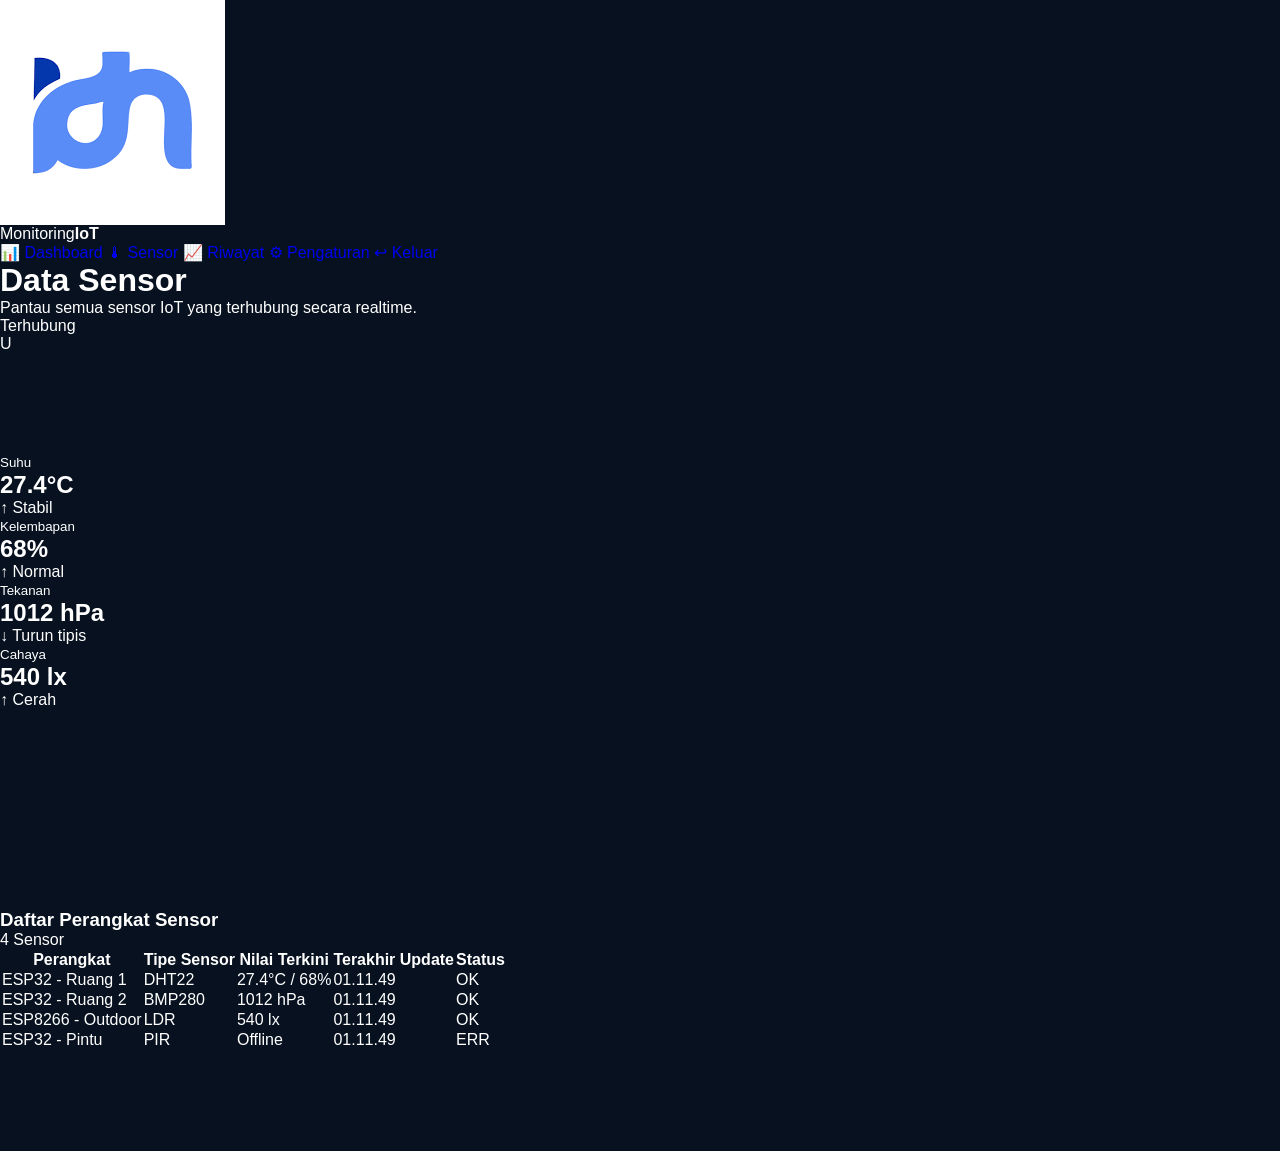
<file: sensor.html>
<!DOCTYPE html>
<html lang="id">
<head>
  <meta charset="UTF-8" />
  <meta name="viewport" content="width=device-width, initial-scale=1.0" />
  <title>Data Sensor | Monitoring IoT</title>
  <meta name="description" content="Halaman monitoring data sensor realtime dari semua perangkat IoT yang terhubung." />
  <link rel="stylesheet" href="css/style.css" />
  <link rel="stylesheet" href="css/dashboard.css" />
</head>
<body>
  <div class="app-shell">
    <!-- Sidebar -->
    <aside class="sidebar">
      <div class="sidebar-brand">
        <img src="img/logo.png" alt="Logo" />
        <span>Monitoring<strong>IoT</strong></span>
      </div>
      <nav class="sidebar-nav">
        <a href="dashboard.html" id="nav-dashboard">📊 Dashboard</a>
        <a href="sensor.html" id="nav-sensor" class="active">🌡 Sensor</a>
        <a href="riwayat.html" id="nav-riwayat">📈 Riwayat</a>
        <a href="pengaturan.html" id="nav-pengaturan">⚙ Pengaturan</a>
        <a href="#" id="logoutBtn" class="logout">↩ Keluar</a>
      </nav>
    </aside>

    <!-- Main -->
    <main class="main">
      <header class="topbar">
        <div>
          <h1>Data Sensor</h1>
          <p class="muted">Pantau semua sensor IoT yang terhubung secara realtime.</p>
        </div>
        <div class="topbar-actions">
          <div class="status-pill"><span class="dot online"></span> Terhubung</div>
          <div class="avatar">U</div>
        </div>
      </header>

      <!-- Sensor Cards Grid -->
      <section class="stats-grid">
        <div class="stat-card gradient-1">
          <small>Suhu</small>
          <h2 id="statSuhu">--°C</h2>
          <span class="trend up">↑ Stabil</span>
        </div>
        <div class="stat-card gradient-2">
          <small>Kelembapan</small>
          <h2 id="statKelembapan">--%</h2>
          <span class="trend up">↑ Normal</span>
        </div>
        <div class="stat-card gradient-3">
          <small>Tekanan</small>
          <h2 id="statTekanan">-- hPa</h2>
          <span class="trend down">↓ Turun tipis</span>
        </div>
        <div class="stat-card gradient-4">
          <small>Cahaya</small>
          <h2 id="statCahaya">-- lx</h2>
          <span class="trend up">↑ Cerah</span>
        </div>
      </section>

      <!-- Daftar Sensor -->
      <section class="panel">
        <div class="panel-header">
          <h3>Daftar Perangkat Sensor</h3>
          <span class="badge-pill ok" id="sensorCount">Memuat...</span>
        </div>
        <div class="table-wrap">
          <table class="data-table">
            <thead>
              <tr>
                <th>Perangkat</th>
                <th>Tipe Sensor</th>
                <th>Nilai Terkini</th>
                <th>Terakhir Update</th>
                <th>Status</th>
              </tr>
            </thead>
            <tbody id="sensorTable">
              <tr><td colspan="5" style="text-align:center;color:var(--muted)">Memuat data...</td></tr>
            </tbody>
          </table>
        </div>
      </section>
    </main>
  </div>

  <script type="module" src="js/dashboard.js"></script>
  <script>
    // Isi tabel sensor dari data dummy / Firebase
    function populateSensorTable(data) {
      const tbody = document.getElementById('sensorTable');
      const now = new Date().toLocaleTimeString('id-ID');
      const sensors = [
        { perangkat: 'ESP32 - Ruang 1', tipe: 'DHT22', nilai: `${data.suhu ?? '--'}°C / ${data.kelembapan ?? '--'}%`, status: 'OK' },
        { perangkat: 'ESP32 - Ruang 2', tipe: 'BMP280', nilai: `${data.tekanan ?? '--'} hPa`, status: 'OK' },
        { perangkat: 'ESP8266 - Outdoor', tipe: 'LDR', nilai: `${data.cahaya ?? '--'} lx`, status: 'OK' },
        { perangkat: 'ESP32 - Pintu', tipe: 'PIR', nilai: 'Offline', status: 'ERR' },
      ];
      document.getElementById('sensorCount').textContent = `${sensors.length} Sensor`;
      tbody.innerHTML = sensors.map(s => `
        <tr>
          <td>${s.perangkat}</td>
          <td>${s.tipe}</td>
          <td>${s.nilai}</td>
          <td>${now}</td>
          <td><span class="badge-pill ${s.status === 'OK' ? 'ok' : 'err'}">${s.status}</span></td>
        </tr>
      `).join('');
    }

    // Load dummy data sebagai fallback
    fetch('data/dummy.json').then(r => r.json()).then(data => {
      populateSensorTable(data);
      document.getElementById('statSuhu').textContent = (data.suhu ?? '--') + '°C';
      document.getElementById('statKelembapan').textContent = (data.kelembapan ?? '--') + '%';
      document.getElementById('statTekanan').textContent = (data.tekanan ?? '--') + ' hPa';
      document.getElementById('statCahaya').textContent = (data.cahaya ?? '--') + ' lx';
    }).catch(() => {});
  </script>
</body>
</html>
</file>
<file: css/style.css>
* {
<<<<<<< HEAD
  margin: 0;
=======
<<<<<<< HEAD
  margin: 0;
=======
   margin: 0;
>>>>>>> c09a5c7 (zuhdibau)
>>>>>>> e2aaa51836459dcde877945a7cf717b6ed8bc782
  padding: 0;
  box-sizing: border-box;
  scroll-behavior: smooth;
}

body {
<<<<<<< HEAD
=======
<<<<<<< HEAD
>>>>>>> e2aaa51836459dcde877945a7cf717b6ed8bc782
  font-family: 'Poppins', sans-serif;
  background: #07111f;
  color: #fff;
  overflow-x: hidden;
<<<<<<< HEAD
=======
=======
       font-family: 'Poppins', sans-serif;
       background: #07111f;
       color: #fff;
       overflow-x: hidden;
>>>>>>> c09a5c7 (zuhdibau)
>>>>>>> e2aaa51836459dcde877945a7cf717b6ed8bc782
}

img {
  max-width: 100%;
  display: block;
}

a {
  text-decoration: none;
}

.container {
  width: min(1200px, 90%);
  margin: auto;
}

/* NAVBAR */
.navbar {
  position: fixed;
  top: 0;
  width: 100%;
  z-index: 999;
  backdrop-filter: blur(14px);
  background: rgba(7, 17, 31, .7);
  border-bottom: 1px solid rgba(255, 255, 255, .08);
}

.nav-container {
  height: 80px;
  display: flex;
  align-items: center;
  justify-content: space-between;
}

.logo {
  display: flex;
  align-items: center;
  gap: 12px;
  color: white;
  font-size: 1.3rem;
  font-weight: 600;
}

.logo img {
  width: 45px;
}

.logo strong {
  color: #00d2ff;
}

.nav-links {
  display: flex;
  align-items: center;
  gap: 25px;
  list-style: none;
}

.nav-links a {
  color: #d7e2f0;
  transition: .3s;
  font-weight: 500;
}

.nav-links a:hover {
  color: #00d2ff;
}

/* BUTTON */
.btn {
  padding: 14px 28px;
  border-radius: 14px;
  font-weight: 600;
  transition: .3s;
  display: inline-flex;
  align-items: center;
  gap: 10px;
}

.btn-primary {
  background: linear-gradient(135deg, #00d2ff, #3a7bd5);
  color: white;
  box-shadow: 0 10px 30px rgba(0, 210, 255, .25);
}

.btn-primary:hover {
  transform: translateY(-3px);
}

.btn-outline {
  border: 1px solid rgba(255, 255, 255, .2);
  color: white;
  background: rgba(255, 255, 255, .05);
}

.btn-outline:hover {
  background: rgba(255, 255, 255, .1);
}

/* HERO */
.hero {
  min-height: 100vh;
  display: flex;
  align-items: center;
  position: relative;
  overflow: hidden;
  padding-top: 80px;
}

.hero::before {
  content: '';
  position: absolute;
  width: 700px;
  height: 700px;
  background: radial-gradient(circle, #00d2ff33 0%, transparent 70%);
  top: -250px;
  right: -200px;
  z-index: -1;
}

.hero::after {
  content: '';
  position: absolute;
  width: 600px;
  height: 600px;
  background: radial-gradient(circle, #3a7bd533 0%, transparent 70%);
  bottom: -250px;
  left: -200px;
  z-index: -1;
}

.hero-content {
  display: grid;
  grid-template-columns: repeat(auto-fit, minmax(320px, 1fr));
  gap: 60px;
  align-items: center;
}

.badge {
  display: inline-block;
  padding: 10px 18px;
  border-radius: 999px;
  background: rgba(255, 255, 255, .08);
  border: 1px solid rgba(255, 255, 255, .08);
  margin-bottom: 25px;
  color: #8edbff;
  font-size: .9rem;
}

.hero-text h1 {
  font-size: 4rem;
  line-height: 1.1;
  margin-bottom: 25px;
}

.gradient-text {
  background: linear-gradient(135deg, #00d2ff, #3a7bd5);
  -webkit-background-clip: text;
  -webkit-text-fill-color: transparent;
}

.hero-text p {
  color: #c6d4e3;
  font-size: 1.1rem;
  line-height: 1.8;
  margin-bottom: 35px;
}

.hero-actions {
  display: flex;
  gap: 18px;
  flex-wrap: wrap;
}

/* DASHBOARD MOCKUP */
.dashboard-box {
  position: relative;
  background: rgba(255, 255, 255, .05);
  border: 1px solid rgba(255, 255, 255, .08);
  border-radius: 30px;
  padding: 25px;
  backdrop-filter: blur(14px);
  box-shadow: 0 20px 50px rgba(0, 0, 0, .35);
}

.dashboard-top {
  display: flex;
  justify-content: space-between;
  margin-bottom: 20px;
}

.status {
  display: flex;
  align-items: center;
  gap: 10px;
  color: #8fffbc;
}

.pulse {
  width: 12px;
  height: 12px;
  background: #00ff84;
  border-radius: 50%;
  animation: pulse 1.2s infinite;
}

@keyframes pulse {
  0% {
    transform: scale(1);
    opacity: 1;
  }
  100% {
    transform: scale(2.5);
    opacity: 0;
  }
}

.chart {
  height: 220px;
  border-radius: 20px;
  background: linear-gradient(
    180deg,
    rgba(0, 210, 255, .25),
    rgba(0, 210, 255, 0)
  );
  position: relative;
  overflow: hidden;
}

.chart::before {
  content: '';
  position: absolute;
  width: 100%;
  height: 100%;
  background: url('../img/chart-line.png') center/cover no-repeat;
  opacity: .8;
}

.cards {
  display: grid;
  grid-template-columns: repeat(2, 1fr);
  gap: 15px;
  margin-top: 20px;
}

.mini-card {
  background: rgba(255, 255, 255, .05);
  border-radius: 18px;
  padding: 20px;
  border: 1px solid rgba(255, 255, 255, .08);
}

.mini-card small {
  color: #b8c6d8;
}

.mini-card h2 {
  margin-top: 8px;
  font-size: 1.8rem;
}

/* SECTION */
section {
  padding: 100px 0;
}

.section-header {
  text-align: center;
  margin-bottom: 70px;
}

.section-header h2 {
  font-size: 2.7rem;
  margin-bottom: 15px;
}

.section-header p {
  color: #b8c6d8;
}

/* FEATURES */
.features-grid {
  display: grid;
  grid-template-columns: repeat(auto-fit, minmax(260px, 1fr));
  gap: 30px;
}

.feature-card {
  background: rgba(255, 255, 255, .04);
  border: 1px solid rgba(255, 255, 255, .08);
  border-radius: 25px;
  padding: 35px;
  transition: .4s;
  backdrop-filter: blur(10px);
}

.feature-card:hover {
  transform: translateY(-10px);
  border-color: #00d2ff;
  box-shadow: 0 15px 35px rgba(0, 210, 255, .15);
}

.feature-icon {
  font-size: 2.5rem;
  margin-bottom: 20px;
}

.feature-card h3 {
  margin-bottom: 12px;
}

.feature-card p {
  color: #b8c6d8;
  line-height: 1.7;
}

/* ABOUT */
.about-grid {
  display: grid;
  grid-template-columns: repeat(auto-fit, minmax(320px, 1fr));
  gap: 60px;
  align-items: center;
}

.about h2 {
  font-size: 2.8rem;
  margin-bottom: 20px;
}

.about p {
  color: #c4d3e5;
  line-height: 1.9;
  margin-bottom: 25px;
}

.check-list {
  list-style: none;
}

.check-list li {
  margin-bottom: 14px;
  color: #dbe8f7;
}

.about-img {
  position: relative;
}

.about-img img {
  border-radius: 30px;
  box-shadow: 0 25px 60px rgba(0, 0, 0, .35);
}

/* FOOTER */
footer {
  padding: 35px 0;
  text-align: center;
  border-top: 1px solid rgba(255, 255, 255, .08);
  color: #a6b6ca;
}

/* RESPONSIVE */
@media (max-width: 900px) {
  .hero-text h1 {
    font-size: 3rem;
  }

  .nav-links {
    display: none;
  }

  .cards {
    grid-template-columns: 1fr;
  }
}

@media (max-width: 600px) {
  .hero-text h1 {
    font-size: 2.3rem;
  }

  .hero-actions {
    flex-direction: column;
  }

  .btn {
    width: 100%;
    justify-content: center;
  }

  .section-header h2 {
    font-size: 2rem;
  }
}
</file>
<file: css/dashboard.css>
*{
  margin:0;
  padding:0;
  box-sizing:border-box;
  font-family:Arial, Helvetica, sans-serif;
}

<<<<<<< HEAD
body{
  background:#f3f4f6;
=======
:root{
  --bg: #071A2F;
  --surface: rgba(15, 23, 42, 0.95);
  --surface-soft: rgba(15, 23, 42, 0.8);
  --panel: rgba(15, 23, 42, 0.92);
  --border: rgba(148, 163, 184, 0.16);
  --text: #E2E8F0;
  --muted: #94A3B8;
  --primary: #38BDF8;
  --primary-strong: #0EA5E9;
  --accent: #22D3EE;
  --success: #4ADE80;
  --warning: #FBBF24;
  --danger: #F87171;
  --shadow: 0 24px 80px rgba(0, 0, 0, 0.24);
}

body{
  background: radial-gradient(circle at top right, rgba(56, 189, 248, 0.12), transparent 18%),
              radial-gradient(circle at bottom left, rgba(34, 211, 238, 0.08), transparent 20%),
              var(--bg);
  color: var(--text);
>>>>>>> e2aaa51836459dcde877945a7cf717b6ed8bc782
}

.app-shell{
  display:flex;
  min-height:100vh;
}

/* ================= SIDEBAR ================= */
.sidebar{
  width:260px;
<<<<<<< HEAD
  background:#111827;
  color:white;
=======
  background: rgba(10, 25, 46, 0.98);
  color: var(--text);
>>>>>>> e2aaa51836459dcde877945a7cf717b6ed8bc782
  position:fixed;
  left:0;
  top:0;
  height:100vh;
<<<<<<< HEAD
  padding:20px;
=======
  padding:24px 22px;
  border-right: 1px solid rgba(148, 163, 184, 0.12);
  box-shadow: inset -3px 0 15px rgba(15, 23, 42, 0.35);
>>>>>>> e2aaa51836459dcde877945a7cf717b6ed8bc782
  z-index:1000;
}

.sidebar-brand{
  display:flex;
  align-items:center;
  gap:12px;
  margin-bottom:40px;
  font-size:20px;
  font-weight:bold;
}

.sidebar-brand img{
  width:40px;
  height:40px;
<<<<<<< HEAD
  border-radius:10px;
=======
  border-radius:12px;
>>>>>>> e2aaa51836459dcde877945a7cf717b6ed8bc782
}

.sidebar-nav{
  display:flex;
  flex-direction:column;
  gap:10px;
}

.sidebar-nav a{
  text-decoration:none;
<<<<<<< HEAD
  color:white;
  padding:14px 16px;
  border-radius:12px;
=======
  color: var(--text);
  padding:14px 18px;
  border-radius:14px;
>>>>>>> e2aaa51836459dcde877945a7cf717b6ed8bc782
  transition:0.3s;
  display:block;
}

.sidebar-nav a:hover{
<<<<<<< HEAD
  background:rgba(255,255,255,0.1);
}

.sidebar-nav a.active{
  background:#2563eb;
=======
  background: rgba(56, 189, 248, 0.14);
  color: #ffffff;
}

.sidebar-nav a.active{
  background: linear-gradient(135deg, #0EA5E9, #22D3EE);
  color: #071A2F;
  font-weight: 600;
>>>>>>> e2aaa51836459dcde877945a7cf717b6ed8bc782
}

.logout{
  margin-top:20px;
<<<<<<< HEAD
  background:#dc2626;
}

.logout:hover{
  background:#b91c1c !important;
=======
  background: linear-gradient(135deg, #F87171, #DC2626);
  color: white;
  text-align:center;
}

.logout:hover{
  background: linear-gradient(135deg, #DC2626, #EF4444) !important;
>>>>>>> e2aaa51836459dcde877945a7cf717b6ed8bc782
}

/* ================= MAIN ================= */
.main{
  margin-left:260px;
  width:calc(100% - 260px);
<<<<<<< HEAD
  padding:25px;
=======
  padding:28px;
>>>>>>> e2aaa51836459dcde877945a7cf717b6ed8bc782
}

/* ================= TOPBAR ================= */
.topbar{
  display:flex;
  justify-content:space-between;
  align-items:center;
<<<<<<< HEAD
  margin-bottom:25px;
}

.topbar h1{
  font-size:28px;
  margin-bottom:5px;
}

.muted{
  color:#6b7280;
=======
  margin-bottom:28px;
}

.topbar h1{
  font-size:32px;
  margin-bottom:8px;
}

.muted{
  color: var(--muted);
>>>>>>> e2aaa51836459dcde877945a7cf717b6ed8bc782
}

.topbar-actions{
  display:flex;
  align-items:center;
  gap:15px;
}

.status-pill{
<<<<<<< HEAD
  background:white;
  padding:10px 14px;
  border-radius:20px;
  font-size:14px;
  display:flex;
  align-items:center;
  gap:8px;
  box-shadow:0 2px 10px rgba(0,0,0,0.08);
=======
  background: rgba(255,255,255,0.08);
  color: var(--text);
  padding:12px 16px;
  border-radius:22px;
  font-size:14px;
  display:flex;
  align-items:center;
  gap:10px;
  border: 1px solid rgba(148, 163, 184, 0.14);
>>>>>>> e2aaa51836459dcde877945a7cf717b6ed8bc782
}

.dot{
  width:10px;
  height:10px;
  border-radius:50%;
  display:inline-block;
}

.online{
<<<<<<< HEAD
  background:#22c55e;
}

.warn{
  background:#f59e0b;
}

.off{
  background:#ef4444;
}

.avatar{
  width:42px;
  height:42px;
  border-radius:50%;
  background:#2563eb;
  color:white;
=======
  background: var(--success);
}

.warn{
  background: var(--warning);
}

.off{
  background: var(--danger);
}

.avatar{
  width:46px;
  height:46px;
  border-radius:50%;
  background: linear-gradient(135deg, #0EA5E9, #22D3EE);
  color:#071A2F;
>>>>>>> e2aaa51836459dcde877945a7cf717b6ed8bc782
  display:flex;
  justify-content:center;
  align-items:center;
  font-weight:bold;
<<<<<<< HEAD
=======
  box-shadow: 0 15px 40px rgba(34, 211, 238, 0.12);
>>>>>>> e2aaa51836459dcde877945a7cf717b6ed8bc782
}

/* ================= STATS ================= */
.stats-grid{
  display:grid;
  grid-template-columns:repeat(auto-fit,minmax(220px,1fr));
  gap:20px;
  margin-bottom:25px;
}

.stat-card{
<<<<<<< HEAD
  padding:22px;
  border-radius:20px;
  color:white;
  box-shadow:0 5px 20px rgba(0,0,0,0.08);
=======
  padding:24px;
  border-radius:24px;
  color:white;
  box-shadow: var(--shadow);
>>>>>>> e2aaa51836459dcde877945a7cf717b6ed8bc782
}

.stat-card small{
  font-size:14px;
<<<<<<< HEAD
  opacity:0.9;
}

.stat-card h2{
  font-size:32px;
  margin:10px 0;
=======
  opacity:0.85;
}

.stat-card h2{
  font-size:34px;
  margin:14px 0 10px;
>>>>>>> e2aaa51836459dcde877945a7cf717b6ed8bc782
}

.trend{
  font-size:14px;
<<<<<<< HEAD
}

.gradient-1{
  background:linear-gradient(135deg,#3b82f6,#2563eb);
}

.gradient-2{
  background:linear-gradient(135deg,#10b981,#059669);
}

.gradient-3{
  background:linear-gradient(135deg,#f59e0b,#d97706);
}

.gradient-4{
  background:linear-gradient(135deg,#8b5cf6,#7c3aed);
=======
  opacity:0.9;
}

.gradient-1{
  background: linear-gradient(135deg, #2563EB, #0EA5E9);
}

.gradient-2{
  background: linear-gradient(135deg, #14B8A6, #22D3EE);
}

.gradient-3{
  background: linear-gradient(135deg, #F59E0B, #FBBF24);
}

.gradient-4{
  background: linear-gradient(135deg, #8B5CF6, #818CF8);
>>>>>>> e2aaa51836459dcde877945a7cf717b6ed8bc782
}

/* ================= PANELS ================= */
.dashboard-grid{
  display:grid;
  grid-template-columns:2fr 1fr;
  gap:20px;
  margin-bottom:25px;
}

.panel{
<<<<<<< HEAD
  background:white;
  border-radius:20px;
  padding:20px;
  box-shadow:0 5px 20px rgba(0,0,0,0.06);
=======
  background: var(--panel);
  border-radius:24px;
  padding:24px;
  box-shadow: var(--shadow);
  border: 1px solid var(--border);
>>>>>>> e2aaa51836459dcde877945a7cf717b6ed8bc782
}

.panel-header{
  display:flex;
  justify-content:space-between;
  align-items:center;
  margin-bottom:20px;
}

.panel-header h3{
  font-size:20px;
}

select{
<<<<<<< HEAD
  padding:10px;
  border-radius:10px;
  border:1px solid #ddd;
  outline:none;
=======
  padding:12px 14px;
  border-radius:14px;
  border:1px solid rgba(148, 163, 184, 0.16);
  outline:none;
  background: rgba(15, 23, 42, 0.92);
  color: var(--text);
}

select option{
  background: #0f172a;
>>>>>>> e2aaa51836459dcde877945a7cf717b6ed8bc782
}

/* ================= ACTIVITY ================= */
.activity-list{
  list-style:none;
}

.activity-list li{
  display:flex;
  align-items:center;
  justify-content:space-between;
  gap:10px;
<<<<<<< HEAD
  padding:12px 0;
  border-bottom:1px solid #eee;
=======
  padding:16px 0;
  border-bottom:1px solid rgba(148, 163, 184, 0.12);
>>>>>>> e2aaa51836459dcde877945a7cf717b6ed8bc782
  font-size:14px;
}

.activity-list small{
<<<<<<< HEAD
  color:#6b7280;
=======
  color: var(--muted);
>>>>>>> e2aaa51836459dcde877945a7cf717b6ed8bc782
}

/* ================= TABLE ================= */
.table-wrap{
  overflow-x:auto;
}

.data-table{
  width:100%;
  border-collapse:collapse;
}

.data-table th,
.data-table td{
<<<<<<< HEAD
  padding:14px;
  text-align:left;
  border-bottom:1px solid #eee;
}

.data-table th{
  background:#f9fafb;
=======
  padding:16px;
  text-align:left;
  border-bottom:1px solid rgba(148, 163, 184, 0.12);
}

.data-table th{
  background: rgba(15, 23, 42, 0.95);
  color: var(--text);
>>>>>>> e2aaa51836459dcde877945a7cf717b6ed8bc782
}

/* ================= CHART ================= */
canvas{
  width:100% !important;
  max-width:100%;
}

/* ================= RESPONSIVE ================= */
@media(max-width:900px){
  .sidebar{
    width:220px;
  }

  .main{
    margin-left:220px;
    width:calc(100% - 220px);
  }

  .dashboard-grid{
    grid-template-columns:1fr;
  }
}

@media(max-width:700px){
  .sidebar{
    position:relative;
    width:100%;
    height:auto;
  }

  .app-shell{
    flex-direction:column;
  }

  .main{
    margin-left:0;
    width:100%;
  }

  .topbar{
    flex-direction:column;
    align-items:flex-start;
    gap:15px;
  }
}
<<<<<<< HEAD
  </style>
</head>

<body>

  <div class="app-shell">

    <!-- Sidebar -->
    <aside class="sidebar">
      <div class="sidebar-brand">
        <img src="img/logo.png" alt="Logo" />
        <span>Monitoring<strong>IoT</strong></span>
      </div>

      <nav class="sidebar-nav">
        <a href="dashboard.html" class="active">📊 Dashboard</a>
        <a href="#">🌡 Sensor</a>
        <a href="#">📈 Riwayat</a>
        <a href="#">⚙ Pengaturan</a>
        <a href="#" id="logoutBtn" class="logout">↩ Keluar</a>
      </nav>
    </aside>

    <!-- Main -->
    <main class="main">

      <header class="topbar">
        <div>
          <h1>Dashboard Monitoring</h1>
          <p class="muted">
            Selamat datang kembali, pantau perangkat Anda di sini.
          </p>
        </div>

        <div class="topbar-actions">
          <div class="status-pill">
            <span class="dot online"></span>
            Terhubung
          </div>

          <div class="avatar">U</div>
        </div>
      </header>

      <!-- Stats -->
      <section class="stats-grid">

        <div class="stat-card gradient-1">
          <small>Suhu</small>
          <h2 id="statSuhu">--°C</h2>
          <span class="trend">↑ Stabil</span>
        </div>

        <div class="stat-card gradient-2">
          <small>Kelembapan</small>
          <h2 id="statKelembapan">--%</h2>
          <span class="trend">↑ Normal</span>
        </div>

        <div class="stat-card gradient-3">
          <small>Tekanan</small>
          <h2 id="statTekanan">-- hPa</h2>
          <span class="trend">↓ Turun tipis</span>
        </div>

        <div class="stat-card gradient-4">
          <small>Cahaya</small>
          <h2 id="statCahaya">-- lx</h2>
          <span class="trend">↑ Cerah</span>
        </div>

      </section>
=======
>>>>>>> e2aaa51836459dcde877945a7cf717b6ed8bc782

      <!-- Chart + Activity -->
      <section class="dashboard-grid">

        <div class="panel">
          <div class="panel-header">
            <h3>Grafik Sensor</h3>

            <select id="rangeSelect">
              <option>24 Jam Terakhir</option>
              <option>7 Hari</option>
              <option>30 Hari</option>
            </select>
          </div>

          <canvas id="sensorChart" height="120"></canvas>
        </div>

        <div class="panel">
          <div class="panel-header">
            <h3>Aktivitas Terbaru</h3>
          </div>

          <ul class="activity-list" id="activityList">
            <li><span class="dot online"></span> Sensor A terhubung <small>2 mnt lalu</small></li>
            <li><span class="dot warn"></span> Suhu naik di Ruang 1 <small>10 mnt lalu</small></li>
            <li><span class="dot online"></span> Sinkronisasi data berhasil <small>15 mnt lalu</small></li>
            <li><span class="dot off"></span> Sensor B offline <small>1 jam lalu</small></li>
          </ul>
        </div>

      </section>

      <!-- Table -->
      <section class="panel">

        <div class="panel-header">
          <h3>Data Sensor</h3>
        </div>

        <div class="table-wrap">

          <table class="data-table">

            <thead>
              <tr>
                <th>Waktu</th>
                <th>Sensor</th>
                <th>Nilai</th>
                <th>Status</th>
              </tr>
            </thead>

            <tbody id="dataTable">
              <tr>
                <td>08:30</td>
                <td>Suhu</td>
                <td>29°C</td>
                <td>Normal</td>
              </tr>

              <tr>
                <td>08:31</td>
                <td>Kelembapan</td>
                <td>70%</td>
                <td>Baik</td>
              </tr>
            </tbody>

          </table>

        </div>

      </section>

    </main>

  </div>

  <script>
    const ctx = document.getElementById('sensorChart');

    new Chart(ctx, {
      type: 'line',
      data: {
        labels: ['08:00', '09:00', '10:00', '11:00', '12:00'],
        datasets: [{
          label: 'Suhu',
          data: [28, 29, 30, 29, 31],
          tension: 0.4
        }]
      },
      options: {
        responsive: true
      }
    });
  </script>

</body>
</html>
</file>
